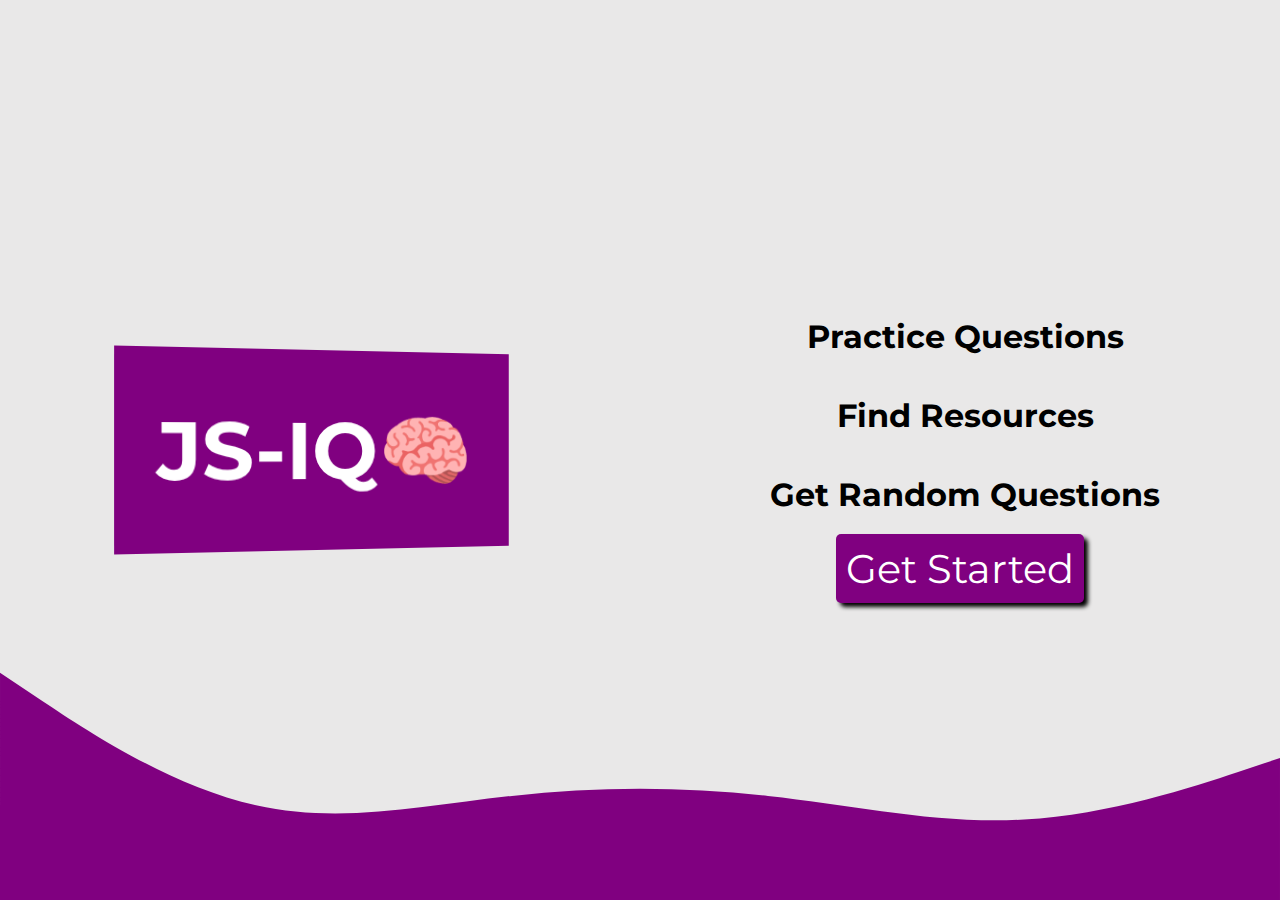
<file: index.html>
<!DOCTYPE html>
<html lang="en">
<head>
    <meta charset="UTF-8">
    <meta http-equiv="X-UA-Compatible" content="IE=edge">
    <meta name="viewport" content="width=device-width, initial-scale=1.0">
    <link href="https://fonts.googleapis.com/css2?family=Montserrat&display=swap" rel="stylesheet"> 
    <link rel="stylesheet" href="style.css">
    <link rel="stylesheet" href="https://cdnjs.cloudflare.com/ajax/libs/font-awesome/6.0.0-beta3/css/all.min.css" integrity="sha512-Fo3rlrZj/k7ujTnHg4CGR2D7kSs0v4LLanw2qksYuRlEzO+tcaEPQogQ0KaoGN26/zrn20ImR1DfuLWnOo7aBA==" crossorigin="anonymous" referrerpolicy="no-referrer" />
    <title>Document</title>
</head>
<body>
    <div class="container">
        <div class="logo-container">
            <div class="logo">JS-IQ🧠</div>
        </div>
        <div class="description-text-container">
            <h1 class="description-text"><i class="fas fa-dumbbell"></i>Practice Questions</h1>
            <h1 class="description-text"><i class="fas fa-holly-berry"></i>Find Resources</h1>
            <h1 class="description-text"><i class="fas fa-dice"></i>Get Random Questions</h1>
            
            <button class="get-started-button">Get Started</button>
        </div>
    </div>
    <script src="./script.js"></script>
</body>
</html>
</file>
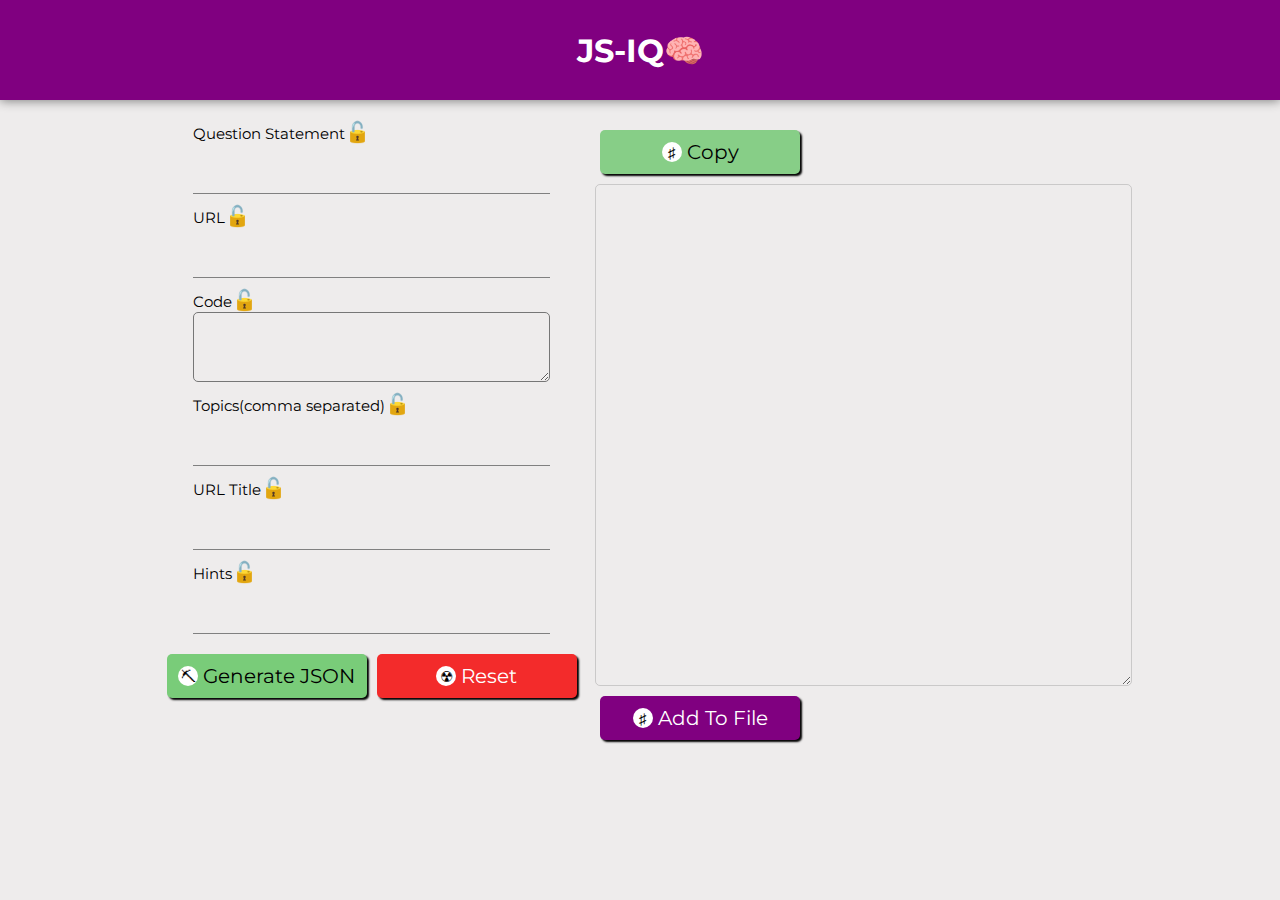
<file: json-generator/index.html>
<!DOCTYPE html>
<html lang="en">
<head>
    <meta charset="UTF-8">
    <meta http-equiv="X-UA-Compatible" content="IE=edge">
    <meta name="viewport" content="width=device-width, initial-scale=1.0">
    <link rel="preconnect" href="https://fonts.googleapis.com">
    <link rel="preconnect" href="https://fonts.googleapis.com">
    <link rel="preconnect" href="https://fonts.gstatic.com" crossorigin>
    <link href="https://fonts.googleapis.com/css2?family=Montserrat&display=swap" rel="stylesheet"> 
    <link rel="stylesheet" href="style.css">
    <title>Document</title>
</head>
<body>
    <div class="flex-container">

        <header>
            <a href="../index.html">
                <h1>JS-IQ🧠</h1>
            </a>
        </header>
        <div class="container">
            <div class="input-fields-container">
                <div class="input-element">
                    <label for="question-statement" class="question-statement-label">Question Statement<span class="lock-button">🔓</span></label>
                    <input type="text" name="question-statement" class="question-statement-input input">
                </div>
                <div class="input-element">
                    <label  autocomplete="off" for="url" class="url-label">URL<span class="lock-button">🔓</span></label>
                    <input type="text" name="url" class="url-input input">
                </div>
                <div class="input-element">
                    <label for="code" class="code-label">Code<span class="lock-button">🔓</span></label>
                    <textarea row="1" type="text" name="code" class="code-input input"></textarea>
                </div>
                <div class="input-element">
                    <label for="topics" class="topics-label">Topics(comma separated)<span class="lock-button">🔓</span></label>
                    <ul class="selected-topics-list"></ul>
                    <input type="text" name="topics" class="topics-input input">
                    <p class="topic-suggestions"></p>
                </div>
                <div class="input-element">
                    <label for="url-title" class="url-title-label" >URL Title<span class="lock-button">🔓</span></label>
                    <input type="text" name="url-title" class="url-title-input input">
                </div>
                <div class="input-element">
                    <label for="hints" class="hints-label">Hints<span class="lock-button">🔓</span></label>
                    <input type="text" name="hints" class="hints-input input">
                </div>
                <div class="buttons-container">
                    <button class="button generate-json-button"> <span class="button-icon-container">⛏</span> Generate JSON</button>
                    <button class="button reset-button"><span class="button-icon-container">☢</span>Reset</button>
                </div>
            </div>

            <div class="json-container">
                <button class="button copy-button"><span class="button-icon-container">♯</span>Copy</button>
                <textarea disabled rows=20 cols=40 class="json-value" ></textarea>
                <button class="button add-to-file-button"><span class="button-icon-container">♯</span>Add To File</button>
            </div>

        </div>
    </div>
    <script src="./script.js"></script>
</body>
</html>
</file>
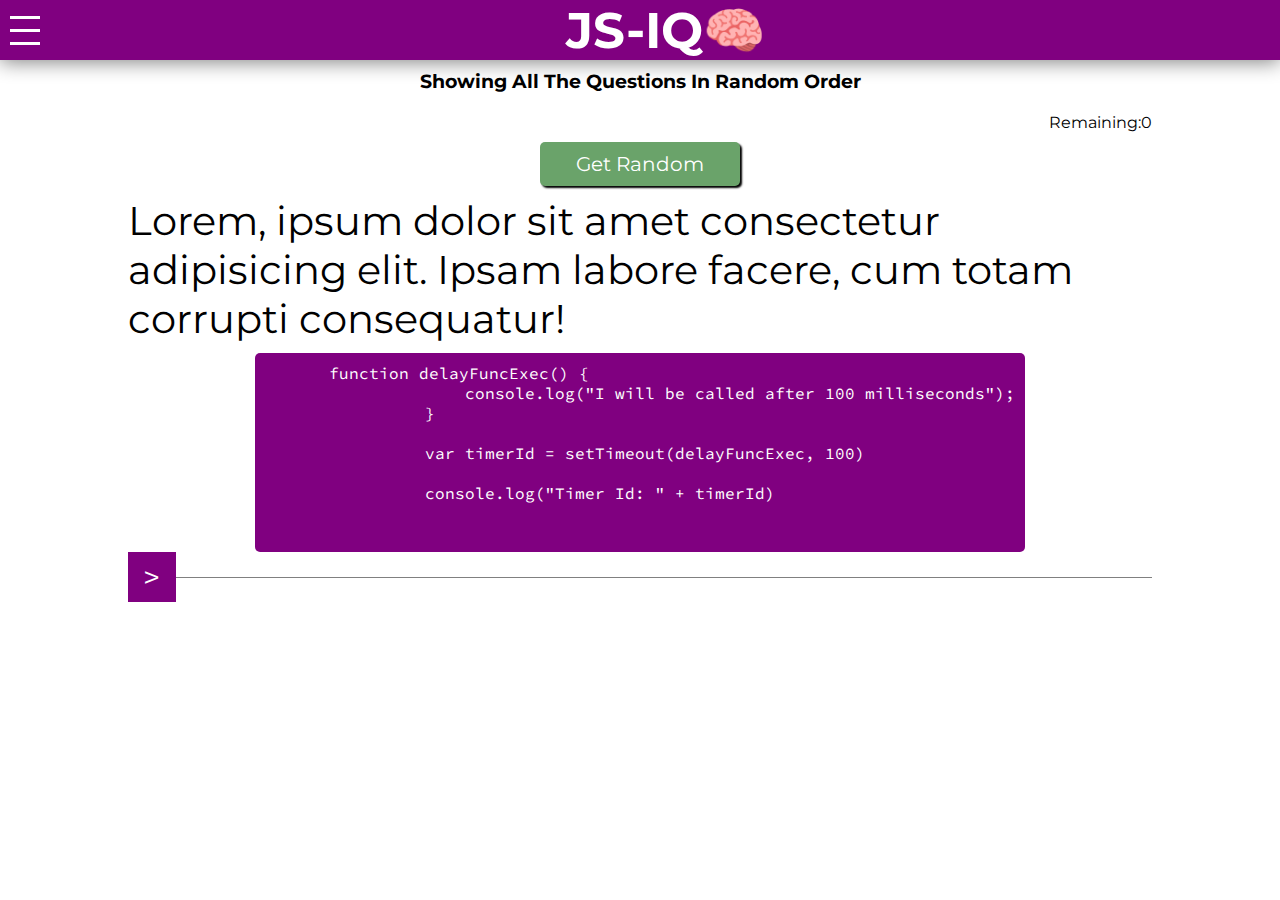
<file: quiz-page/index.html>
<!DOCTYPE html>
<html lang="en">
<head>
    <meta charset="UTF-8">
    <meta http-equiv="X-UA-Compatible" content="IE=edge">
    <meta name="viewport" content="width=device-width, initial-scale=1.0">
    <link rel="preconnect" href="https://fonts.googleapis.com">
    <link rel="preconnect" href="https://fonts.gstatic.com" crossorigin>
    <link href="https://fonts.googleapis.com/css2?family=Montserrat&display=swap" rel="stylesheet"> 
    <link rel="preconnect" href="https://fonts.googleapis.com">
    <link rel="preconnect" href="https://fonts.gstatic.com" crossorigin>
    <link href="https://fonts.googleapis.com/css2?family=Source+Code+Pro:wght@500&display=swap" rel="stylesheet"> 
    <link rel="stylesheet" href="../common-styles/hamburger-menu.css">
    <link rel="stylesheet" href="style.css">
    <title>Document</title>
</head>
<body>
    <div class="overlay">
        <div class="side-drawer">
            <div class="hamburger-menu-close-button-container">
                <button class="hamburger-menu-close-button">X</button>
            </div>
            <ul class="list-of-links">
                <a href="../index.html" class="hamburger-link">
                    <li class="hamburger-link-text">HOME</li>
                </a>
                <a href="../quiz-page/index.html" class="hamburger-link">
                    <li class="hamburger-link-text">QUIZ PAGE</li>
                </a>
                <a href="../search-by-topic/index.html" class="hamburger-link">
                    <li class="hamburger-link-text">QUESTIONS BY TOPIC</li>
                </a>
                <a href="../find-resources/index.html" class="hamburger-link">
                    <li class="hamburger-link-text">FIND RESOURCES</li>
                </a>
                <a href="../login/index.html" class="hamburger-link">
                    <li class="hamburger-link-text">ADMIN PANEL</li>
                </a>
            </ul>
        </div>
    </div>
    <header>
        <div class="hamburger-menu-open-button">
            <span class="middle"></span>
        </div>
        <a href="../index.html">
            <h1>JS-IQ🧠</h1>
        </a>
    </header>
    <h3 class="context-heading">Showing All The Questions In Random Order</h3>
    <div class="container">
        
        <p class="remaining-questions-counter">Remaining:0</p>
        <button class="get-random-button">Get Random</button>
        <p class="question-statement">Lorem, ipsum dolor sit amet consectetur adipisicing elit. Ipsam labore facere, cum totam corrupti consequatur!</p>
        <!--pre tag is used to show preformated code-->
        <div class="code-container">
            <pre>
                <code>function delayFuncExec() {
                    console.log("I will be called after 100 milliseconds");
                }
            
                var timerId = setTimeout(delayFuncExec, 100)
            
                console.log("Timer Id: " + timerId)
                </code>
            </pre>
        </div>
        <div class="show-details-container">
            <div class="details-toggle-container">
                <button class="toggle-button">></button>
                <div class="horizontal-line"></div>
            </div>
            <div class="details">
                <div class="url-container">
                    <p>URL:</p>
                    <a href="https://www.youtube.com" class="url-value" target="_blank">www.youtube.com</a>
                    <button class="url-copy-button">📋</button>
                </div>
                <div class="topics-container">
                    <p>Topics:</p>
                    <ul class="topic-list">
                        <li>a</li>
                        <li>b</li>
                        <li>c</li>
                    </ul>
                </div>
                <div class="hints-container">
                    <p>Hints:</p>
                    <p class="hint-value">LOL</p>
                </div>
            </div>
        </div>
    </div>
    <script src="script.js"></script>
</body>
</html>
</file>
<file: style.css>
*{
    padding:0px;
    margin:0px;
    box-sizing: border-box;
    font-family: 'Montserrat', sans-serif;
}

.container{
    display: flex;
    height: 100vh;
    background-color: rgb(233, 232, 232);
    background-image: url("./assets/wave.svg");
    background-repeat: no-repeat;
    background-position: bottom;
}

.logo-container{
    display: flex;
    justify-content: center;
    align-items: center;
    height: 100%;
    flex-grow: 1;
    perspective: 800px;
}

.logo{
    height: 200px;
    width: 400px;

    display: flex;
    align-items: center;
    justify-content: center;
    background-color:purple;
    font-size: 80px;
    color:white;
    transform: rotateY(10deg);
    font-weight: bolder;

    animation-name: logo-animation;
    animation-duration: 3s;
    animation-iteration-count: infinite;
}

@keyframes logo-animation {
    0%{
        transform: rotateY(0deg);
    }
    25%{
        transform: rotateY(-20deg);
    }
    50%{
        transform: rotateY(20deg);
    }
    100%{
        transform: rotateY(0deg);
    }
}

.logo-cover{
    height: 200px;
    width: 400px;
    display: flex;
    align-items: center;
    justify-content: center;
    background-color:purple;
    font-size: 100px;
    color:white;

    animation-name: logo-cover-animation;
    animation-duration: 1s;
    animation-iteration-count: 1;
    animation-fill-mode: forwards;
}

@keyframes logo-cover-animation {
    0%{
        position: absolute;
        height: 200px;
        width: 400px;
    }
    25%{
        position: absolute;
        height: 10px;
        width: 20px;
        font-size: 10px;
    }
    100%{
        position: absolute;
        height: 100vh;
        width: 100vw;
        z-index: 2;
    }

}

.description-text-container{
    display: flex;
    flex-direction: column;
    align-items: center;
    justify-content: center;
    flex-grow: 1;
}

.description-text-container i{
    color:purple;
    margin-right:10px;
}


.description-text-container .description-text{
    margin:20px 0px;
    text-align: center;
}

.description-text-container .get-started-button{
    background-color: purple;
    font-size: 40px;
    padding:10px;
    color:white;
    text-decoration: none;
    border-radius: 5px;
    box-shadow: 4px 4px 4px 0px black;
    transition: all 0.3s;
    border: none;
}

.description-text-container .get-started-button:active{
    transition: all 0.3s;
    box-shadow: none;
    transform: scale(0.8);
}

@keyframes logo-animation-small {
    0%{

        transform: rotateY(0deg) scale(0.8);
    }
    25%{
        transform: rotateY(-20deg) scale(0.8);
    }
    50%{
        transform: rotateY(20deg) scale(0.8);
    }
    100%{
        transform: rotateY(0deg) scale(0.8);
    }
}

@media (max-width:450px){
    .container{
        flex-direction: column;
    } 

    .logo-container{
        height: unset;
        flex-grow: unset;
    }
    .logo-cover{
        font-size: 50px;
    }
    .logo{
        animation-name: logo-animation-small;
        transform: scale(0.8);
        font-size: 50px;
    }
    .description-text-container{
        margin-bottom: 20px;
    }
}
</file>
<file: json-generator/style.css>
*{
    padding:0px;
    margin:0px;
    box-sizing: border-box;
    font-family: 'Montserrat', sans-serif;
}

.flex-container{
    display: flex;
    flex-direction: column;
    
    min-height: 100vh;
    min-width: 100vh;
    background-color: rgb(238, 236, 236);
    
}

header{
    width: 100%;
    height: 100px;
    display: flex;
    justify-content: center;
    align-items: center;
    background-color: #800080;
    color:white;
    box-shadow: 0px 1px 10px 0px grey;
}

header a{
    text-decoration: none;
    color:unset;
}

header span{
    color:yellow;
    font-size: 50px;
}

.container{
    display:flex;
    width: 80%;
    padding:20px;
    margin: 0px auto;
}

.input-fields-container{
    flex-grow: 1;
    display: flex;
    align-items: center;
    flex-direction: column;
}

.input-element{
    margin-bottom: 10px;
    display: flex;
    flex-direction: column;
    width: 80%;
}

.input-element label{
    font-size: 15px;
}

.input-element .lock-button{
    font-size: 20px;
}

.input-element input{
    height: 50px;
    font-size: 30px;
    padding:5px;
    border:none;
    border-bottom: 1px solid grey;
    background-color: transparent;
}

input:focus{
    outline:none;
}

.selected-topics-list{
    display: flex;
    flex-wrap: wrap;
}

.selected-topics-list li{
    margin:2px 2px;
    padding:5px;
    background-color: purple;
    border-radius: 2px;
    color:white;
    list-style: none;
    box-shadow: 1px 1px 5px 1px black;
    
}

.topic-suggestions{
    color:grey;
    font-size: 20px;
    font-family: 'Courier New', Courier, monospace;
}

.buttons-container{
    display: flex;
    justify-content: space-between;
}

.button{
    width: 200px;
    padding:10px;
    font-size: 20px;
    margin:10px 5px;
    border: none;
    border-radius: 5px;
    box-shadow: 2px 2px 2px 0px black;
    transition: all 0.3s;

    display: flex;
    align-items: center;
    justify-content: center;
}

.button:active{
    box-shadow: none;
    transition: all 0.3s;
    transform: scale(0.8);
}

.button-icon-container{

    display: block;
    background-color: white;
    border-radius: 100%;
    color:black;

    font-size: 15px;
    height: 20px;
    width: 20px;

    display: flex;
    align-items: center;
    justify-content: center;
    margin-right:5px;
}


.generate-json-button{
    background-color: rgb(121, 204, 121);   
}


.reset-button{
    background-color: rgb(243, 43, 43);
    color:white;
}


.json-container{
    display: flex;
    flex-direction: column;
    justify-content: center;
}

.copy-button{
    background-color: rgb(135, 206, 135);
}

.copy-button:disabled{
    background-color: rgb(159, 175, 159);
    color:black;
}

.add-to-file-button{
    background-color: #800080;
    color:white;
}

.add-to-file-button:disabled{
    background-color: rgb(159, 175, 159);
    color:black;
}

textarea{
    border-radius: 5px;
    padding:10px;
    font-size: 20px;
    color:black;
    background-color: transparent;
}
</file>
<file: common-styles/hamburger-menu.css>
.overlay{
    display: none;
    position: absolute;
    top:0;
    bottom:0;
    left:0;
    right:0;
    background-color: rgba(241, 241, 241,0.8);
    z-index: 999;
}

.side-drawer{
    width: 300px;
    height: 100vh;
    display: flex;
    flex-direction: column;
    background-color: purple;
    position: relative;
    animation-name: side-drawer-animation;
    animation-duration: 1s;
    animation-iteration-count: 1;
    animation-fill-mode: forwards;
    padding:10px;

}

@keyframes side-drawer-animation {
    0%{
        left:-100%;
    }
    100%{
        left:0%;
    }
}

.list-of-links{
    width: 100%;
    color:white;
    flex-grow: 1;
    display: flex;
    flex-direction: column;
    align-items: center;
    margin-top:20px;
    
}

.list-of-links li{
    list-style: none;
    margin:10px 0px;
}

.hamburger-link{
    text-decoration: none;
    color:white;
    padding:10px;
    width: 80%;
    transition: all 0.6s;
}

.hamburger-link:hover{
    background-color: white;
    color:purple;
    
    border-radius: 5px;
    transition: all 0.3s;
    
}

.hamburger-link:hover li{
    transform: translateX(10px);
    transition: all 1s;
}

.hamburger-menu-close-button-container{
    display: flex;
    justify-content: flex-end;
}



.hamburger-menu-close-button{
    background-color: transparent;
    color:white;
    font-size: 30px;
    border:none;
    transition: all 0.3s;

}

.hamburger-menu-close-button:hover{
    transform: scale(0.8);
    transition: all 0.3s;
}

@media (max-width:450px) {
    .side-drawer{
        width: 90%;
    }
}
</file>
<file: quiz-page/style.css>
*{
    margin: 0px;
    padding:0px;
    box-sizing: border-box;
    font-family: 'Montserrat', sans-serif;
}


header{

    display: flex;
    align-items: center;
    justify-content: center;

    /*for hamburger menu to get 100% height*/
    height: 60px;

    background-color: purple;
    color:white;

    font-size: 25px;

    box-shadow: 0px 2px 20px 0px grey;
}

header .hamburger-menu-open-button{
    height: 100%;
    width: 50px;
    display: flex;
    align-items: center;
    justify-content: center;
    flex-direction: column;
}

header .hamburger-menu-open-button::after{
    content:"";
    display: block;
    width: 60%;
    height: 3px;
    background-color: white;
}

header .hamburger-menu-open-button::before{
    content:"";
    display: block;
    width: 60%;
    height: 3px;
    background-color: white;
}

header .hamburger-menu-open-button .middle{
    display: block;
    width: 60%;
    height: 3px;
    background-color: white;
    margin:10px 0px;
}

header a{
    text-decoration: none;
    color:unset;
    flex-grow: 1;
    text-align: center;
}

header a{
    text-decoration: none;
    color:unset;
}

.context-heading{
    margin:10px auto;
    text-align: center;
}

.container{

    display: flex;
    align-items: center;
    flex-direction: column;

    width: 80%;
    margin:20px auto 0px;
}


.remaining-questions-counter{
    width: 100%;
    text-align: right;
}

.get-random-button{ 
    width: 200px;
    padding:10px;
    font-size: 20px;
    margin:10px 5px;
    border: none;
    border-radius: 5px;
    box-shadow: 2px 2px 2px 0px black;
    transition: all 0.3s;
    background-color: rgb(106, 163, 106);
    color:white;
    display: flex;
    align-items: center;
    justify-content: center;
}

.get-random-button:active{
    transform: scale(0.8);
    box-shadow: none;
}

.question-statement{
    margin-bottom: 10px;
    font-size: 40px;
}


.code-container{
    background-color: purple;
    color:white;
    padding:10px;
    border-radius: 5px;
}
code{
    font-family: 'Source Code Pro', monospace;
}

.show-details-container{
    width: 100%;
}


.details-toggle-container{
    display: flex;
    align-items: center;
}

.toggle-button{
    background-color: transparent;
    font-size: 30px;
    border: none;
    transform: rotate(0deg);
    transition: all 0.2s;
    background-color: purple;
    color:white;
    height: 50px;
    width: 50px;
}

.toggle-button-rotated{
    background-color: transparent;
    font-size: 30px;
    border: none;
    transform: rotate(90deg);
    transition: all 0.2s;
    background-color: purple;
    color:white;
    height: 50px;
    width: 50px;
}

.horizontal-line{
    width: 100%;
    height: 1px;
    background-color: grey;
}

.details{
    display: none;
}

.url-container{
    display: flex;
}

.url-value{
    color:rgb(0, 110, 255);
}

.url-copy-button{
    background-color: transparent;
    border: none;
}


.topics-container{
    display: flex;
}

.topic-list{
    display: flex;
    flex-wrap: wrap;
    margin-top:10px;
}

.topics-container li{
    list-style: none;
    background-color: rgb(228, 226, 226);
    padding:5px 10px;
    margin:10px 10px;
    border-radius: 5px;
}

.hints-container{
    display: flex;
    margin-top: 10px;
}
</file>
